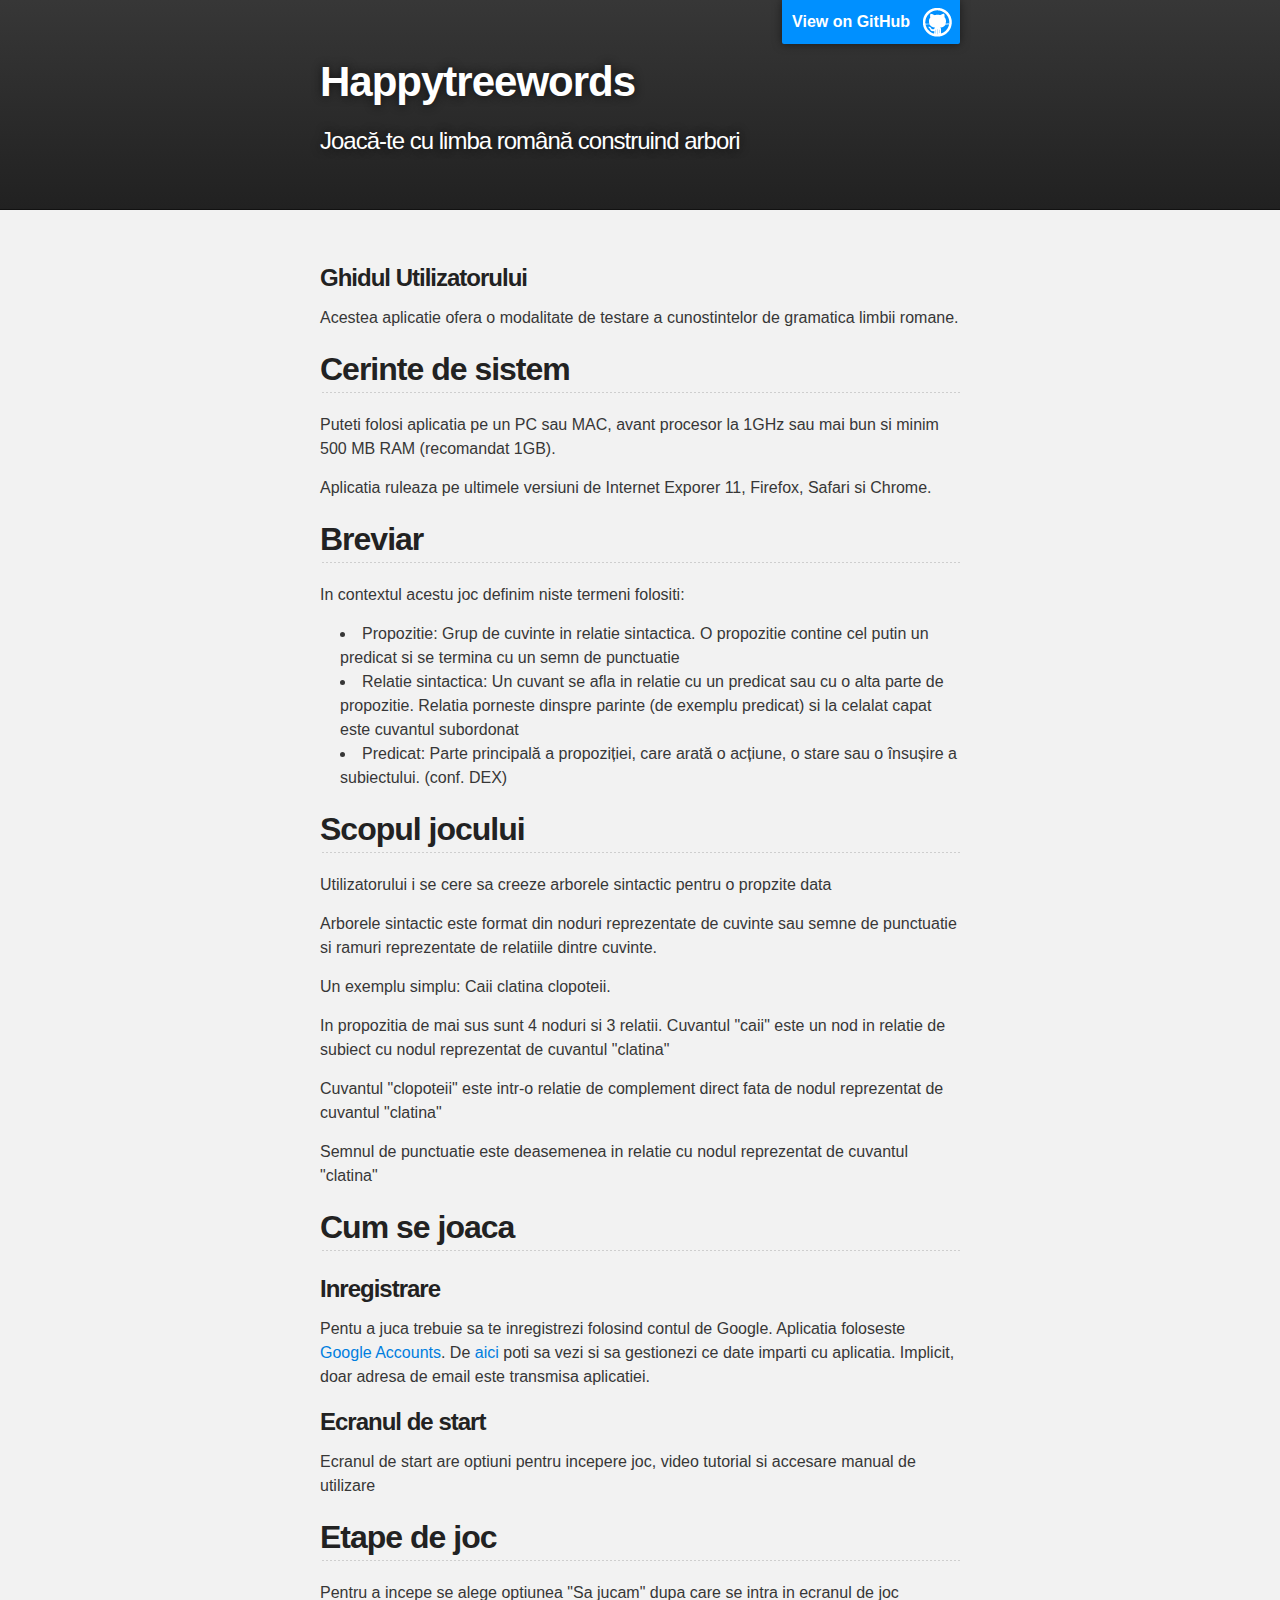
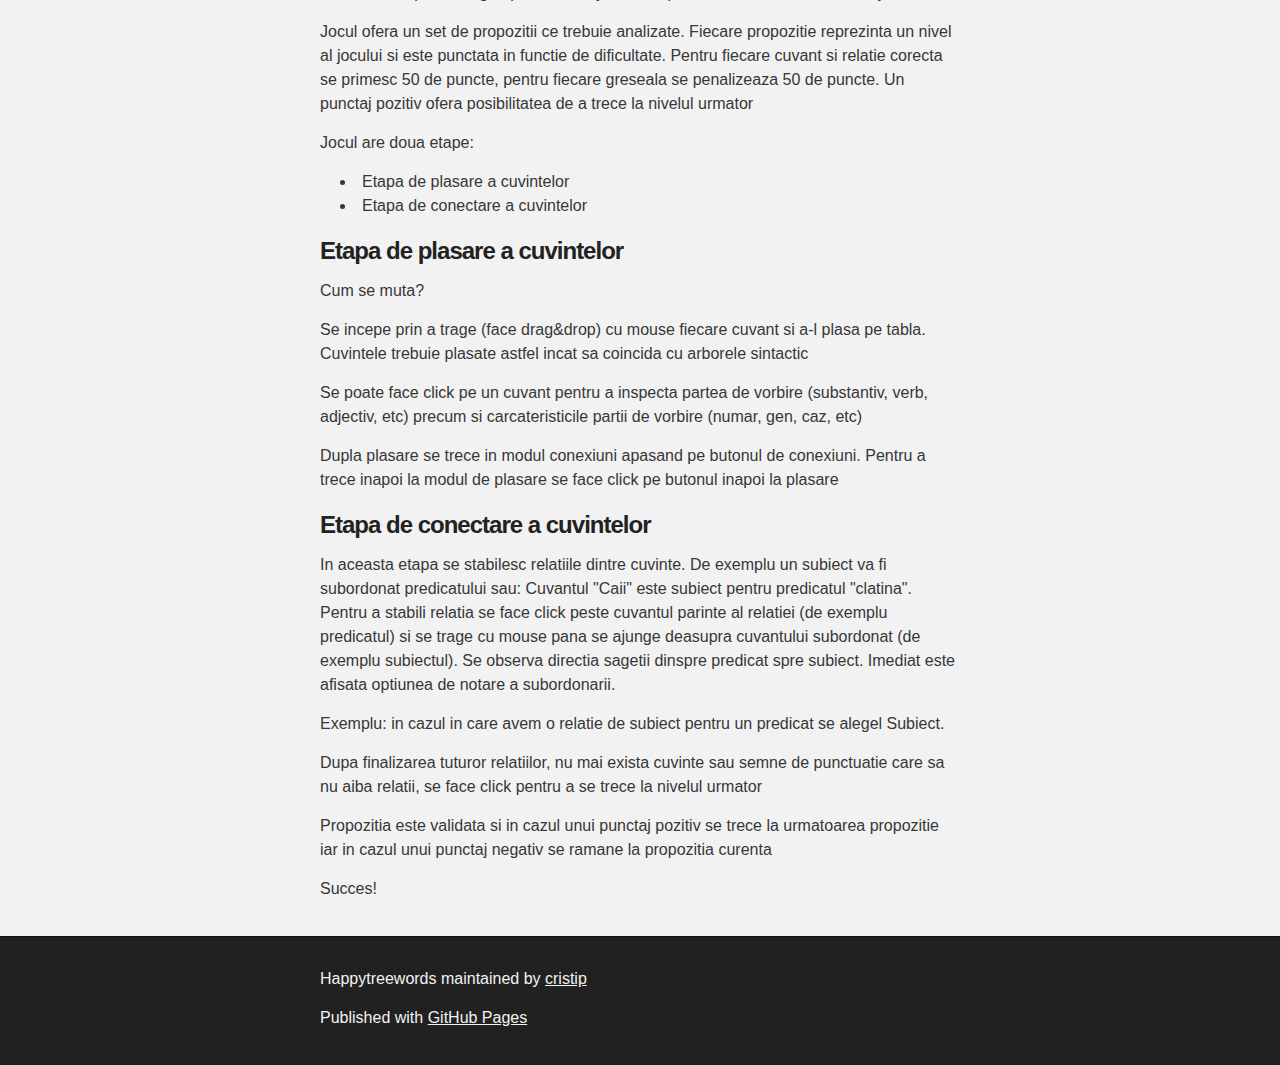
<file: index.html>
<!DOCTYPE html>
<html>

  <head>
    <meta charset='utf-8' />
    <meta http-equiv="X-UA-Compatible" content="chrome=1" />
    <meta name="description" content="Happytreewords : Joacă-te cu limba română construind arbori" />

    <link rel="stylesheet" type="text/css" media="screen" href="stylesheets/stylesheet.css">

    <title>Happytreewords</title>
  </head>

  <body>

    <!-- HEADER -->
    <div id="header_wrap" class="outer">
        <header class="inner">
          <a id="forkme_banner" href="https://github.com/cristip/HappyTreeWords">View on GitHub</a>

          <h1 id="project_title">Happytreewords</h1>
          <h2 id="project_tagline">Joacă-te cu limba română construind arbori</h2>

        </header>
    </div>

    <!-- MAIN CONTENT -->
    <div id="main_content_wrap" class="outer">
      <section id="main_content" class="inner">
        <h3>
<a name="welcome-to-github-pages" class="anchor" href="#welcome-to-github-pages"><span class="octicon octicon-link"></span></a>Ghidul Utilizatorului</h3>
        
        <p>Acestea aplicatie ofera o modalitate de testare a cunostintelor de gramatica limbii romane.</p>
        
        <h2>Cerinte de sistem</h2>

        <p>Puteti folosi aplicatia pe un PC sau MAC, avant procesor la 1GHz sau mai bun si minim 500 MB RAM (recomandat 1GB).</p>
        <p>Aplicatia ruleaza pe ultimele versiuni de Internet Exporer 11, Firefox, Safari si Chrome.</p>

        <h2>Breviar</h2>
        <p>In contextul acestu joc definim niste termeni folositi:</p>
        <ul>
          <li>Propozitie: Grup de cuvinte in relatie sintactica. O propozitie contine cel putin un predicat si se termina cu un semn de punctuatie</li>
          <li>Relatie sintactica: Un cuvant se afla in relatie cu un predicat sau cu o alta parte de propozitie. Relatia porneste dinspre parinte (de exemplu predicat) si la celalat capat este cuvantul subordonat</li>
          <li>Predicat: Parte principală a propoziției, care arată o acțiune, o stare sau o însușire a subiectului. (conf. DEX)</li>
        </ul>


        <h2>Scopul jocului</h2>

        <p>Utilizatorului i se cere sa creeze arborele sintactic pentru o propzite data</p>
        
        <p>Arborele sintactic este format din noduri reprezentate de cuvinte sau semne de punctuatie si ramuri reprezentate de relatiile dintre cuvinte.</p>
        <p>Un exemplu simplu: Caii clatina clopoteii.</p>
        <p>In propozitia de mai sus sunt 4 noduri si 3 relatii. Cuvantul "caii" este un nod in relatie de subiect cu nodul reprezentat de cuvantul "clatina" </p>
        <p>Cuvantul "clopoteii" este intr-o relatie de complement direct fata de nodul reprezentat de cuvantul "clatina"</p>
        <p>Semnul de punctuatie este deasemenea in relatie cu nodul reprezentat de cuvantul "clatina"</p>


        <h2>Cum se joaca</h2>


        <h3>Inregistrare</h3>
        <p>Pentu a juca trebuie sa te inregistrezi folosind contul de Google. Aplicatia foloseste <a href="https://security.google.com/settings/security/permissions?pli=1" target="_blank">Google Accounts</a>. De <a href="https://security.google.com/settings/security/permissions?pli=1" target="_blank">aici</a> poti sa vezi si sa gestionezi ce date imparti cu aplicatia. Implicit, doar adresa de email este transmisa aplicatiei.</p>

        



        <h3>Ecranul de start</h3>

        <p> Ecranul de start are optiuni pentru incepere joc, video tutorial si accesare manual de utilizare </p>

        <h2>Etape de joc</h2>

        <p>Pentru a incepe se alege optiunea "Sa jucam" dupa care se intra in ecranul de joc</p>

        <p>Jocul ofera un set de propozitii ce trebuie analizate. Fiecare propozitie reprezinta un nivel al jocului si este punctata in functie de dificultate. Pentru fiecare cuvant si relatie corecta se primesc 50 de puncte, pentru fiecare greseala se penalizeaza 50 de puncte. Un punctaj pozitiv ofera posibilitatea de a trece la nivelul urmator</p>

        <p>Jocul are doua etape:</p>
        <ul>
          <li>Etapa de plasare a cuvintelor</li>
          <li>Etapa de conectare a cuvintelor</li>
        </ul>

        <h3>Etapa de plasare a cuvintelor</h3>

        
        <p>Cum se muta?</p>

        <p>Se incepe prin a trage (face drag&amp;drop) cu mouse fiecare cuvant si a-l plasa pe tabla. Cuvintele trebuie plasate astfel incat sa coincida cu arborele sintactic</p>
        <p>Se poate face click pe un cuvant pentru a inspecta partea de vorbire (substantiv, verb, adjectiv, etc) precum si carcateristicile partii de vorbire (numar, gen, caz, etc)</p>

        <p>Dupla plasare se trece in modul conexiuni apasand pe butonul de conexiuni. Pentru a trece inapoi la modul de plasare se face click pe butonul inapoi la plasare</p>
        
        <h3>Etapa de conectare a cuvintelor</h3>        

        <p> In aceasta etapa se stabilesc relatiile dintre cuvinte. De exemplu un subiect va fi subordonat predicatului sau: Cuvantul "Caii" este subiect pentru predicatul "clatina". Pentru a stabili relatia se face click peste cuvantul parinte al relatiei (de exemplu predicatul) si se trage cu mouse pana se ajunge deasupra cuvantului subordonat (de exemplu subiectul). Se observa directia sagetii dinspre predicat spre subiect. Imediat este afisata optiunea de notare a subordonarii. 
        
        <p>Exemplu: in cazul in care avem o relatie de subiect pentru un predicat se alegel Subiect.<p>

        <p>Dupa finalizarea tuturor relatiilor, nu mai exista cuvinte sau semne de punctuatie care sa nu aiba relatii, se face click pentru a se trece la nivelul urmator<p>

        <p>Propozitia este validata si in cazul unui punctaj pozitiv se trece la urmatoarea propozitie iar in cazul unui punctaj negativ se ramane la propozitia curenta</p>


        <p>Succes!</p>
        
        
      
      </section>
    </div>

    <!-- FOOTER  -->
    <div id="footer_wrap" class="outer">
      <footer class="inner">
        <p class="copyright">Happytreewords maintained by <a href="https://github.com/cristip">cristip</a></p>
        <p>Published with <a href="http://pages.github.com">GitHub Pages</a></p>
      </footer>
    </div>

    

  </body>
</html>
</file>
<file: stylesheets/stylesheet.css>
/*******************************************************************************
Slate Theme for GitHub Pages
by Jason Costello, @jsncostello
*******************************************************************************/

@import url(pygment_trac.css);

/*******************************************************************************
MeyerWeb Reset
*******************************************************************************/

html, body, div, span, applet, object, iframe,
h1, h2, h3, h4, h5, h6, p, blockquote, pre,
a, abbr, acronym, address, big, cite, code,
del, dfn, em, img, ins, kbd, q, s, samp,
small, strike, strong, sub, sup, tt, var,
b, u, i, center,
dl, dt, dd, ol, ul, li,
fieldset, form, label, legend,
table, caption, tbody, tfoot, thead, tr, th, td,
article, aside, canvas, details, embed,
figure, figcaption, footer, header, hgroup,
menu, nav, output, ruby, section, summary,
time, mark, audio, video {
  margin: 0;
  padding: 0;
  border: 0;
  font: inherit;
  vertical-align: baseline;
}

/* HTML5 display-role reset for older browsers */
article, aside, details, figcaption, figure,
footer, header, hgroup, menu, nav, section {
  display: block;
}

ol, ul {
  list-style: none;
}

table {
  border-collapse: collapse;
  border-spacing: 0;
}

/*******************************************************************************
Theme Styles
*******************************************************************************/

body {
  box-sizing: border-box;
  color:#373737;
  background: #212121;
  font-size: 16px;
  font-family: 'Myriad Pro', Calibri, Helvetica, Arial, sans-serif;
  line-height: 1.5;
  -webkit-font-smoothing: antialiased;
}

h1, h2, h3, h4, h5, h6 {
  margin: 10px 0;
  font-weight: 700;
  color:#222222;
  font-family: 'Lucida Grande', 'Calibri', Helvetica, Arial, sans-serif;
  letter-spacing: -1px;
}

h1 {
  font-size: 36px;
  font-weight: 700;
}

h2 {
  padding-bottom: 10px;
  font-size: 32px;
  background: url('../images/bg_hr.png') repeat-x bottom;
}

h3 {
  font-size: 24px;
}

h4 {
  font-size: 21px;
}

h5 {
  font-size: 18px;
}

h6 {
  font-size: 16px;
}

p {
  margin: 10px 0 15px 0;
}

footer p {
  color: #f2f2f2;
}

a {
  text-decoration: none;
  color: #007edf;
  text-shadow: none;

  transition: color 0.5s ease;
  transition: text-shadow 0.5s ease;
  -webkit-transition: color 0.5s ease;
  -webkit-transition: text-shadow 0.5s ease;
  -moz-transition: color 0.5s ease;
  -moz-transition: text-shadow 0.5s ease;
  -o-transition: color 0.5s ease;
  -o-transition: text-shadow 0.5s ease;
  -ms-transition: color 0.5s ease;
  -ms-transition: text-shadow 0.5s ease;
}

a:hover, a:focus {text-decoration: underline;}

footer a {
  color: #F2F2F2;
  text-decoration: underline;
}

em {
  font-style: italic;
}

strong {
  font-weight: bold;
}

img {
  position: relative;
  margin: 0 auto;
  max-width: 739px;
  padding: 5px;
  margin: 10px 0 10px 0;
  border: 1px solid #ebebeb;

  box-shadow: 0 0 5px #ebebeb;
  -webkit-box-shadow: 0 0 5px #ebebeb;
  -moz-box-shadow: 0 0 5px #ebebeb;
  -o-box-shadow: 0 0 5px #ebebeb;
  -ms-box-shadow: 0 0 5px #ebebeb;
}

p img {
  display: inline;
  margin: 0;
  padding: 0;
  vertical-align: middle;
  text-align: center;
  border: none;
}

pre, code {
  width: 100%;
  color: #222;
  background-color: #fff;

  font-family: Monaco, "Bitstream Vera Sans Mono", "Lucida Console", Terminal, monospace;
  font-size: 14px;

  border-radius: 2px;
  -moz-border-radius: 2px;
  -webkit-border-radius: 2px;
}

pre {
  width: 100%;
  padding: 10px;
  box-shadow: 0 0 10px rgba(0,0,0,.1);
  overflow: auto;
}

code {
  padding: 3px;
  margin: 0 3px;
  box-shadow: 0 0 10px rgba(0,0,0,.1);
}

pre code {
  display: block;
  box-shadow: none;
}

blockquote {
  color: #666;
  margin-bottom: 20px;
  padding: 0 0 0 20px;
  border-left: 3px solid #bbb;
}


ul, ol, dl {
  margin-bottom: 15px
}

ul {
  list-style: inside;
  padding-left: 20px;
}

ol {
  list-style: decimal inside;
  padding-left: 20px;
}

dl dt {
  font-weight: bold;
}

dl dd {
  padding-left: 20px;
  font-style: italic;
}

dl p {
  padding-left: 20px;
  font-style: italic;
}

hr {
  height: 1px;
  margin-bottom: 5px;
  border: none;
  background: url('../images/bg_hr.png') repeat-x center;
}

table {
  border: 1px solid #373737;
  margin-bottom: 20px;
  text-align: left;
 }

th {
  font-family: 'Lucida Grande', 'Helvetica Neue', Helvetica, Arial, sans-serif;
  padding: 10px;
  background: #373737;
  color: #fff;
 }

td {
  padding: 10px;
  border: 1px solid #373737;
 }

form {
  background: #f2f2f2;
  padding: 20px;
}

/*******************************************************************************
Full-Width Styles
*******************************************************************************/

.outer {
  width: 100%;
}

.inner {
  position: relative;
  max-width: 640px;
  padding: 20px 10px;
  margin: 0 auto;
}

#forkme_banner {
  display: block;
  position: absolute;
  top:0;
  right: 10px;
  z-index: 10;
  padding: 10px 50px 10px 10px;
  color: #fff;
  background: url('../images/blacktocat.png') #0090ff no-repeat 95% 50%;
  font-weight: 700;
  box-shadow: 0 0 10px rgba(0,0,0,.5);
  border-bottom-left-radius: 2px;
  border-bottom-right-radius: 2px;
}

#header_wrap {
  background: #212121;
  background: -moz-linear-gradient(top, #373737, #212121);
  background: -webkit-linear-gradient(top, #373737, #212121);
  background: -ms-linear-gradient(top, #373737, #212121);
  background: -o-linear-gradient(top, #373737, #212121);
  background: linear-gradient(top, #373737, #212121);
}

#header_wrap .inner {
  padding: 50px 10px 30px 10px;
}

#project_title {
  margin: 0;
  color: #fff;
  font-size: 42px;
  font-weight: 700;
  text-shadow: #111 0px 0px 10px;
}

#project_tagline {
  color: #fff;
  font-size: 24px;
  font-weight: 300;
  background: none;
  text-shadow: #111 0px 0px 10px;
}

#downloads {
  position: absolute;
  width: 210px;
  z-index: 10;
  bottom: -40px;
  right: 0;
  height: 70px;
  background: url('../images/icon_download.png') no-repeat 0% 90%;
}

.zip_download_link {
  display: block;
  float: right;
  width: 90px;
  height:70px;
  text-indent: -5000px;
  overflow: hidden;
  background: url(../images/sprite_download.png) no-repeat bottom left;
}

.tar_download_link {
  display: block;
  float: right;
  width: 90px;
  height:70px;
  text-indent: -5000px;
  overflow: hidden;
  background: url(../images/sprite_download.png) no-repeat bottom right;
  margin-left: 10px;
}

.zip_download_link:hover {
  background: url(../images/sprite_download.png) no-repeat top left;
}

.tar_download_link:hover {
  background: url(../images/sprite_download.png) no-repeat top right;
}

#main_content_wrap {
  background: #f2f2f2;
  border-top: 1px solid #111;
  border-bottom: 1px solid #111;
}

#main_content {
  padding-top: 40px;
}

#footer_wrap {
  background: #212121;
}



/*******************************************************************************
Small Device Styles
*******************************************************************************/

@media screen and (max-width: 480px) {
  body {
    font-size:14px;
  }

  #downloads {
    display: none;
  }

  .inner {
    min-width: 320px;
    max-width: 480px;
  }

  #project_title {
  font-size: 32px;
  }

  h1 {
    font-size: 28px;
  }

  h2 {
    font-size: 24px;
  }

  h3 {
    font-size: 21px;
  }

  h4 {
    font-size: 18px;
  }

  h5 {
    font-size: 14px;
  }

  h6 {
    font-size: 12px;
  }

  code, pre {
    min-width: 320px;
    max-width: 480px;
    font-size: 11px;
  }

}
</file>
